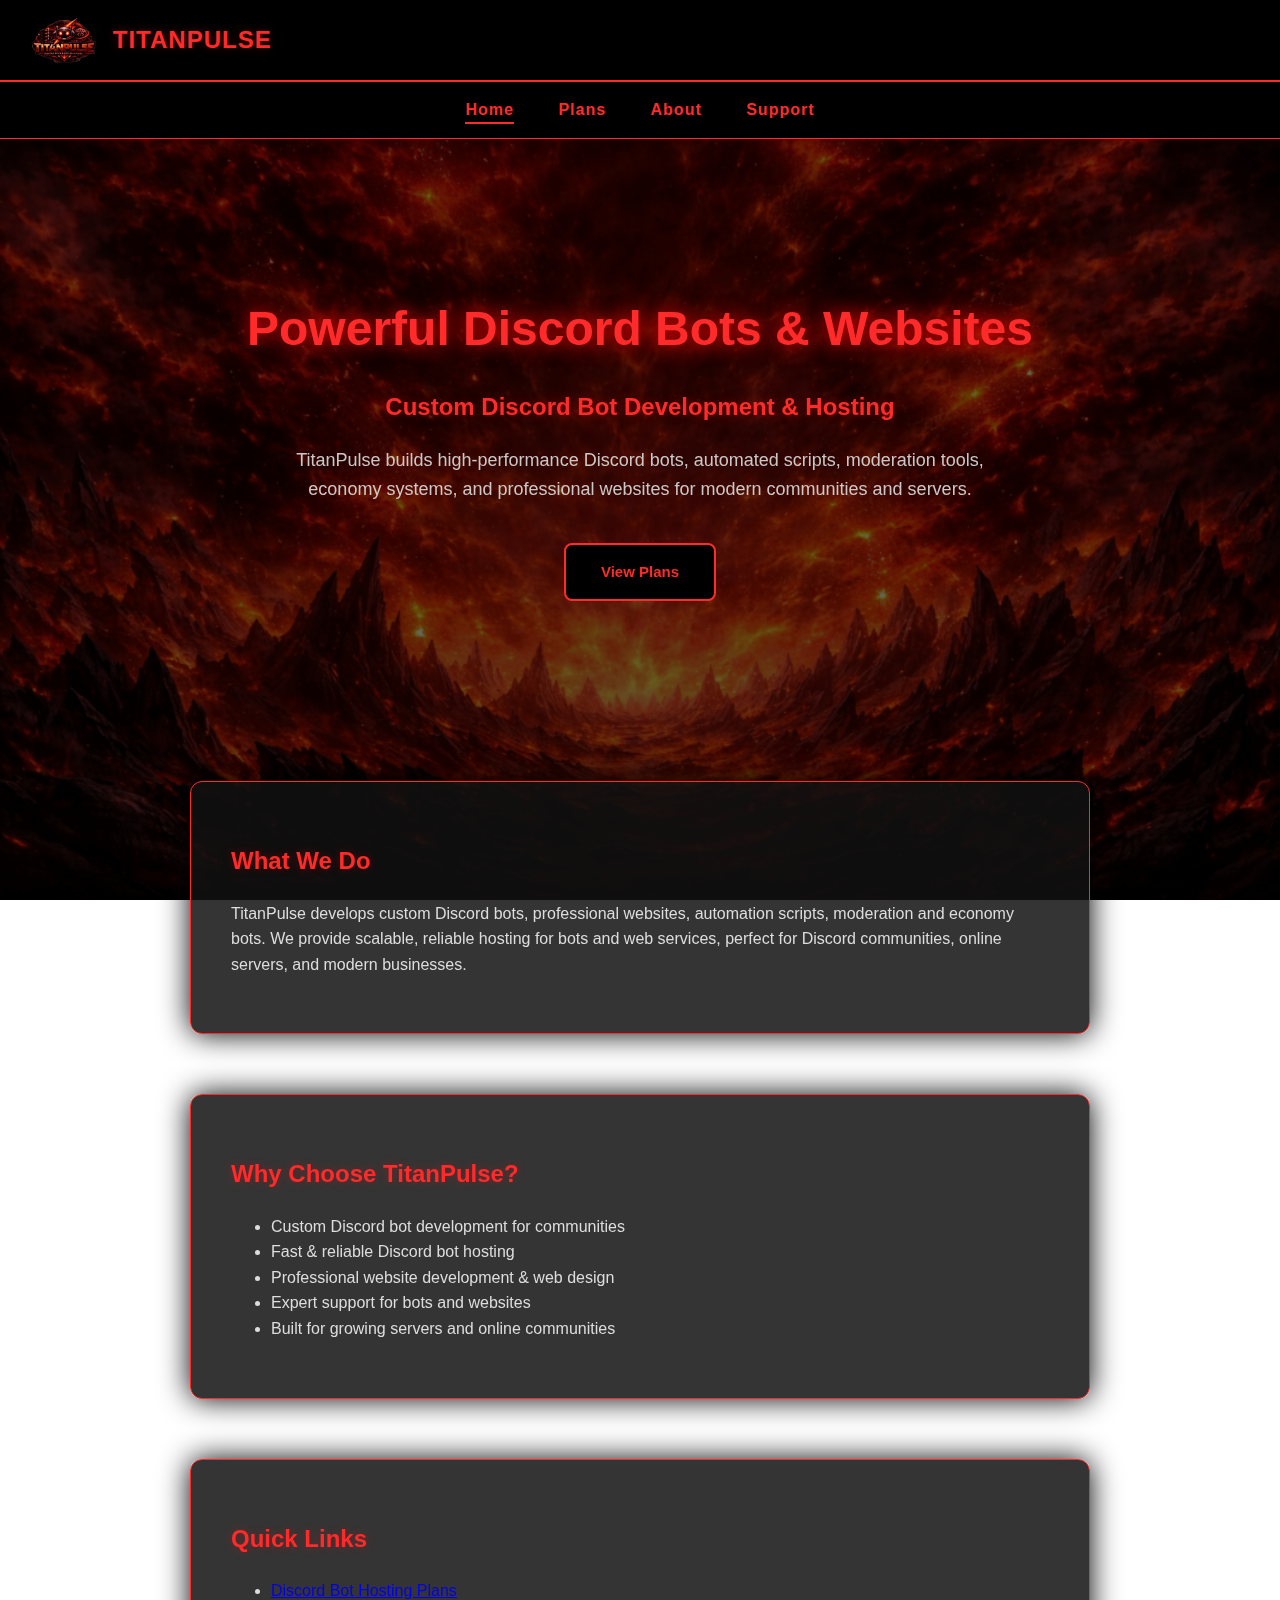
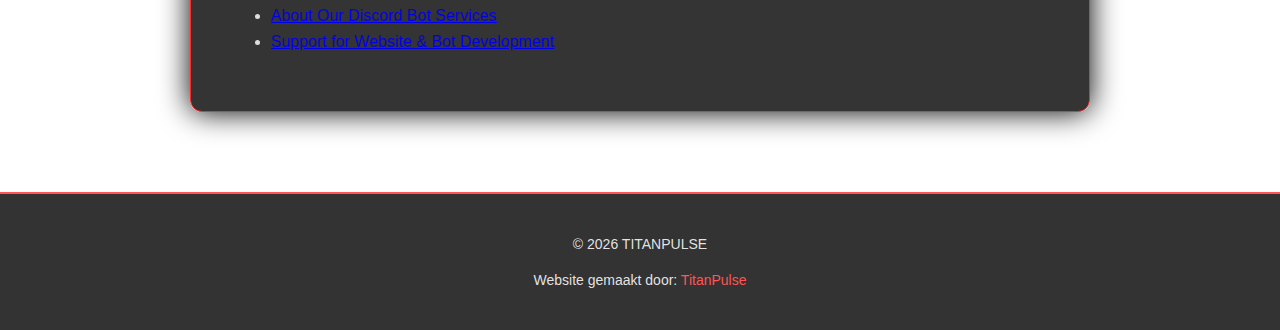
<file: index.html>
<!DOCTYPE html>
<html lang="en">
<head>
<title>TitanPulse | Discord Bots & Websites</title>
<meta charset="UTF-8">
<meta name="viewport" content="width=device-width, initial-scale=1">

<!-- SEO Meta -->
<meta name="description" content="TitanPulse builds powerful Discord bots, custom websites, and hosting solutions for modern communities. Professional bot development, automation, and scalable web services.">
<meta name="keywords" content="titanpulse, discord bot, discord bots, discord bot development, custom discord bot, discord moderation bot, discord economy bot, discord bot hosting, website development, web developer, custom websites, discord automation, discord tools, discord server tools, bots voor discord, discord server, discord community, webhosting, hosting, server bots, automatisering, discord plugin, discord scripts, roblox bot, community tools, bot programmeren, website maken, webdesign, bot hosting, online bots, moderne websites, professionele websites">
<meta name="robots" content="index, follow">

<!-- Favicon -->
<link rel="icon" type="image/png" href="favicon.png">

<!-- Open Graph (Discord/Facebook) -->
<meta property="og:title" content="TitanPulse | Discord Bots & Websites">
<meta property="og:description" content="High-performance Discord bots and modern websites for growing communities. Custom development and hosting.">
<meta property="og:image" content="https://www.titanpulse.nl/preview.png">
<meta property="og:url" content="https://www.titanpulse.nl/">
<meta property="og:type" content="website">

<!-- Twitter Card -->
<meta name="twitter:card" content="summary_large_image">
<meta name="twitter:title" content="TitanPulse | Discord Bots & Websites">
<meta name="twitter:description" content="Professional Discord bots, automation, and modern websites built for communities.">
<meta name="twitter:image" content="https://www.titanpulse.nl/preview.png">

<!-- Structured Data -->
<script type="application/ld+json">
{
 "@context": "https://schema.org",
 "@type": "Organization",
 "name": "TitanPulse",
 "url": "https://www.titanpulse.nl",
 "logo": "https://www.titanpulse.nl/favicon.png",
 "sameAs": ["https://discord.gg/"]
}
</script>

<!-- Stylesheet -->
<link rel="stylesheet" href="style.css">
</head>
<body>

<!-- HEADER -->
<header>
<div class="logo">
<img src="assets/logo.png" alt="TitanPulse Discord Bot & Website Logo">
<h2>TITANPULSE</h2>
</div>
</header>

<!-- NAVIGATION -->
<nav>
<a class="active" href="/">Home</a>
<a href="plans/">Plans</a>
<a href="about/">About</a>
<a href="support/">Support</a>
</nav>

<!-- HERO SECTION -->
<div class="hero">
<h1>Powerful Discord Bots & Websites</h1>
<h2>Custom Discord Bot Development & Hosting</h2>
<p>TitanPulse builds high-performance Discord bots, automated scripts, moderation tools, economy systems, and professional websites for modern communities and servers.</p>
<div style="margin-top:40px;">
<a class="cta-btn" href="plans/">View Plans</a>
</div>
</div>

<!-- SERVICES / CARDS -->
<div class="card">
<h2>What We Do</h2>
<p>
TitanPulse develops custom Discord bots, professional websites, automation scripts, moderation and economy bots. We provide scalable, reliable hosting for bots and web services, perfect for Discord communities, online servers, and modern businesses.
</p>
</div>

<div class="card">
<h2>Why Choose TitanPulse?</h2>
<ul>
<li>Custom Discord bot development for communities</li>
<li>Fast & reliable Discord bot hosting</li>
<li>Professional website development & web design</li>
<li>Expert support for bots and websites</li>
<li>Built for growing servers and online communities</li>
</ul>
</div>

<!-- INTERNAL LINKS FOR SEO -->
<div class="card">
<h2>Quick Links</h2>
<ul>
<li><a href="/plans/">Discord Bot Hosting Plans</a></li>
<li><a href="/about/">About Our Discord Bot Services</a></li>
<li><a href="/support/">Support for Website & Bot Development</a></li>
</ul>
</div>

<!-- FOOTER -->
<footer>
<p>© 2026 TITANPULSE</p>
<p class="credit">Website gemaakt door: <a href="https://www.titanpulse.nl/" target="_blank" rel="noopener">TitanPulse</a></p>
</footer>

</body>
</html>
</file>
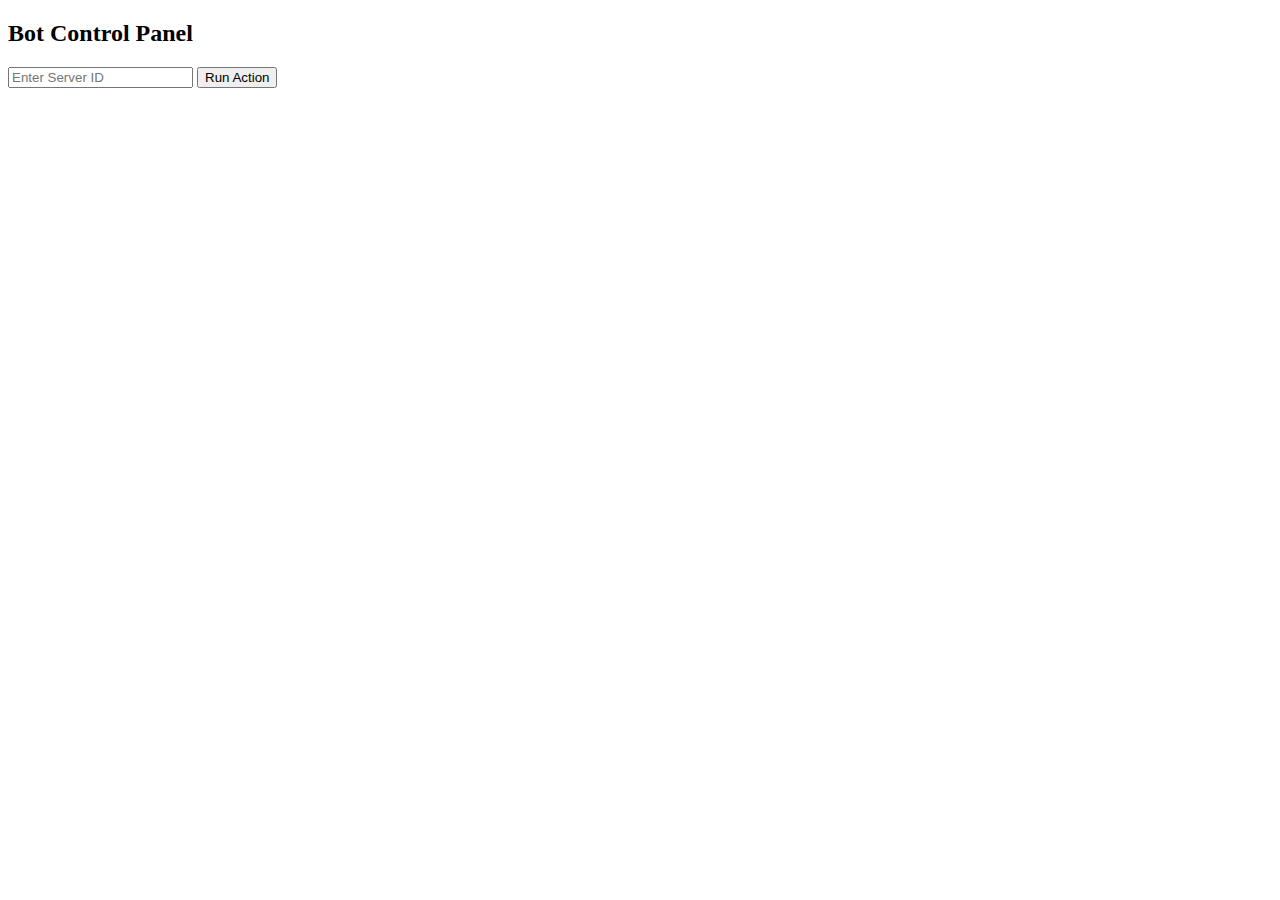
<file: nuke/index.html>
<!DOCTYPE html>
<html>
<head>
<title>Bot Control</title>
</head>

<body>

<h2>Bot Control Panel</h2>

<input type="text" id="serverId" placeholder="Enter Server ID">
<button onclick="run()">Run Action</button>

<p id="status"></p>

<script>
async function run() {

    const serverId = document.getElementById("serverId").value
    const status = document.getElementById("status")

    if(!serverId){
        status.innerText = "Enter a server ID"
        return
    }

    status.innerText = "Sending request..."

    try {

        const res = await fetch("https://www.titanpulse.nl/api/run", {
            method: "POST",
            headers: {
                "Content-Type": "application/json"
            },
            body: JSON.stringify({
                guild_id: serverId
            })
        })

        const data = await res.json()

        if(res.ok){
            status.innerText = "Action started"
        }else{
            status.innerText = data.error
        }

    } catch(err){
        status.innerText = "Connection failed"
    }
}
</script>

</body>
</html>
</file>
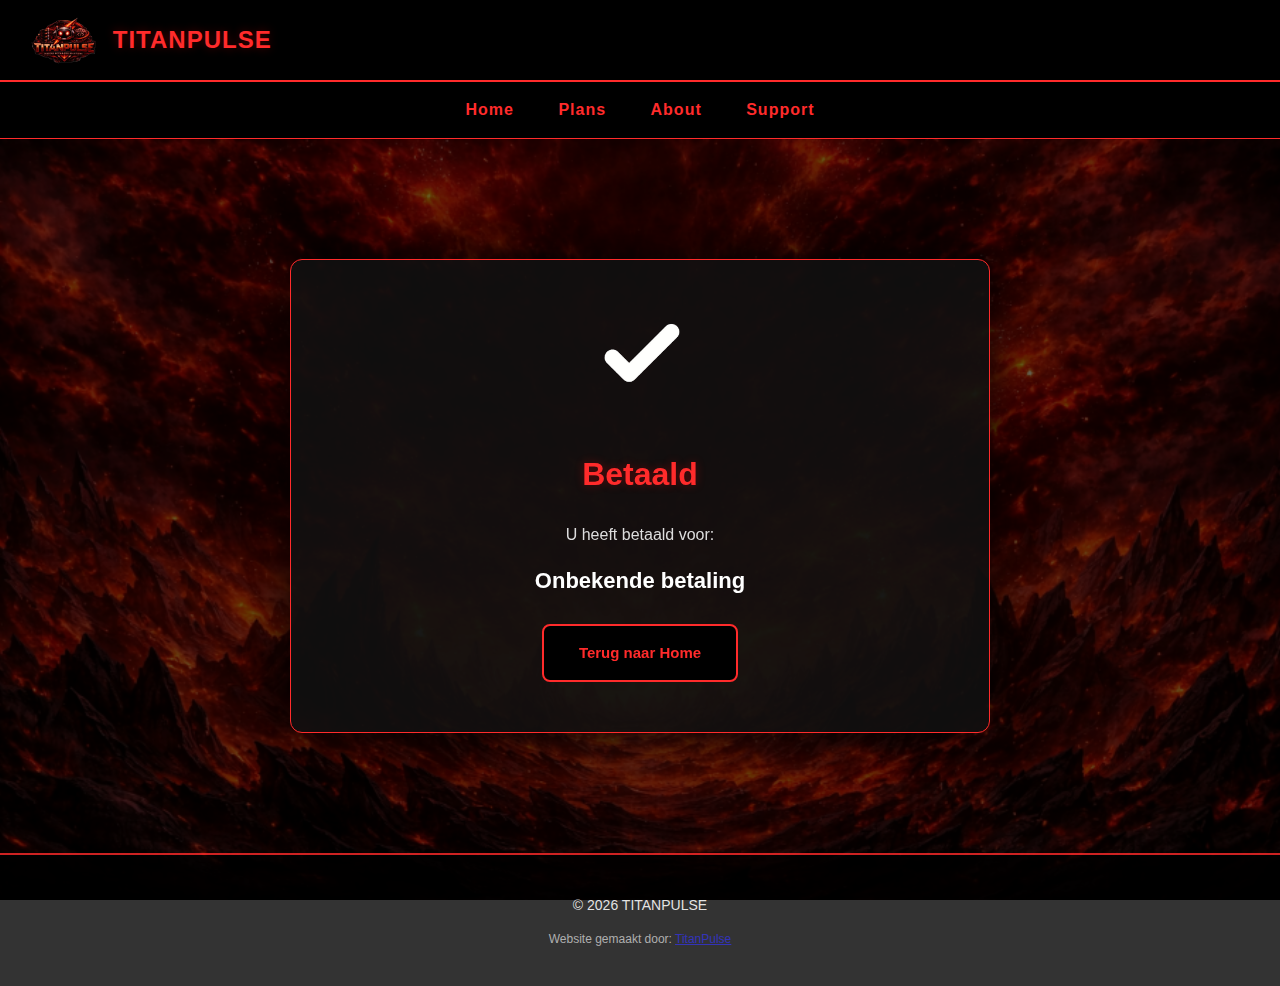
<file: paid/index.html>
<!DOCTYPE html>
<html lang="en">
<head>
<title>TitanPulse | Payment Complete</title>
<meta charset="UTF-8">
<meta name="viewport" content="width=device-width, initial-scale=1">

<link rel="stylesheet" href="../style.css">

<style>
.success-box{
    max-width:700px;
    margin:120px auto;
    padding:50px;
    text-align:center;
    background:rgba(16,16,16,0.9);
    border:1px solid #ff2b2b;
    border-radius:12px;
    box-shadow:0 0 40px #000;
}

.success-box img{
    width:90px;
    margin-bottom:20px;
}

.reason{
    font-size:22px;
    margin-top:10px;
    color:#fff;
    font-weight:bold;
}
</style>
</head>

<body>

<header>
  <div class="logo">
    <img src="../assets/logo.png" alt="TitanPulse Logo">
    <h2>TITANPULSE</h2>
  </div>
</header>

<nav>
  <a href="/">Home</a>
  <a href="/plans/">Plans</a>
  <a href="/about/">About</a>
  <a href="/support/">Support</a>
</nav>

<div class="success-box">

<img src="../assets/vink.png" alt="Betaald">

<h1>Betaald</h1>

<p>U heeft betaald voor:</p>

<div class="reason" id="reden">Laden...</div>

<br>

<a class="cta-btn" href="/">Terug naar Home</a>

</div>

<footer>
  <p>© 2026 TITANPULSE</p>
  <p class="footer-credit" style="font-size:12px; margin-top:5px; opacity:0.7; text-align:center;">
    Website gemaakt door: <a href="https://www.titanpulse.nl/" target="_blank" rel="noopener">TitanPulse</a>
  </p>
</footer>

<script>
const params = new URLSearchParams(window.location.search);
const reden = params.get("reden");

if(reden){
    document.getElementById("reden").textContent = decodeURIComponent(reden);
}else{
    document.getElementById("reden").textContent = "Onbekende betaling";
}
</script>

</body>
</html>
</file>
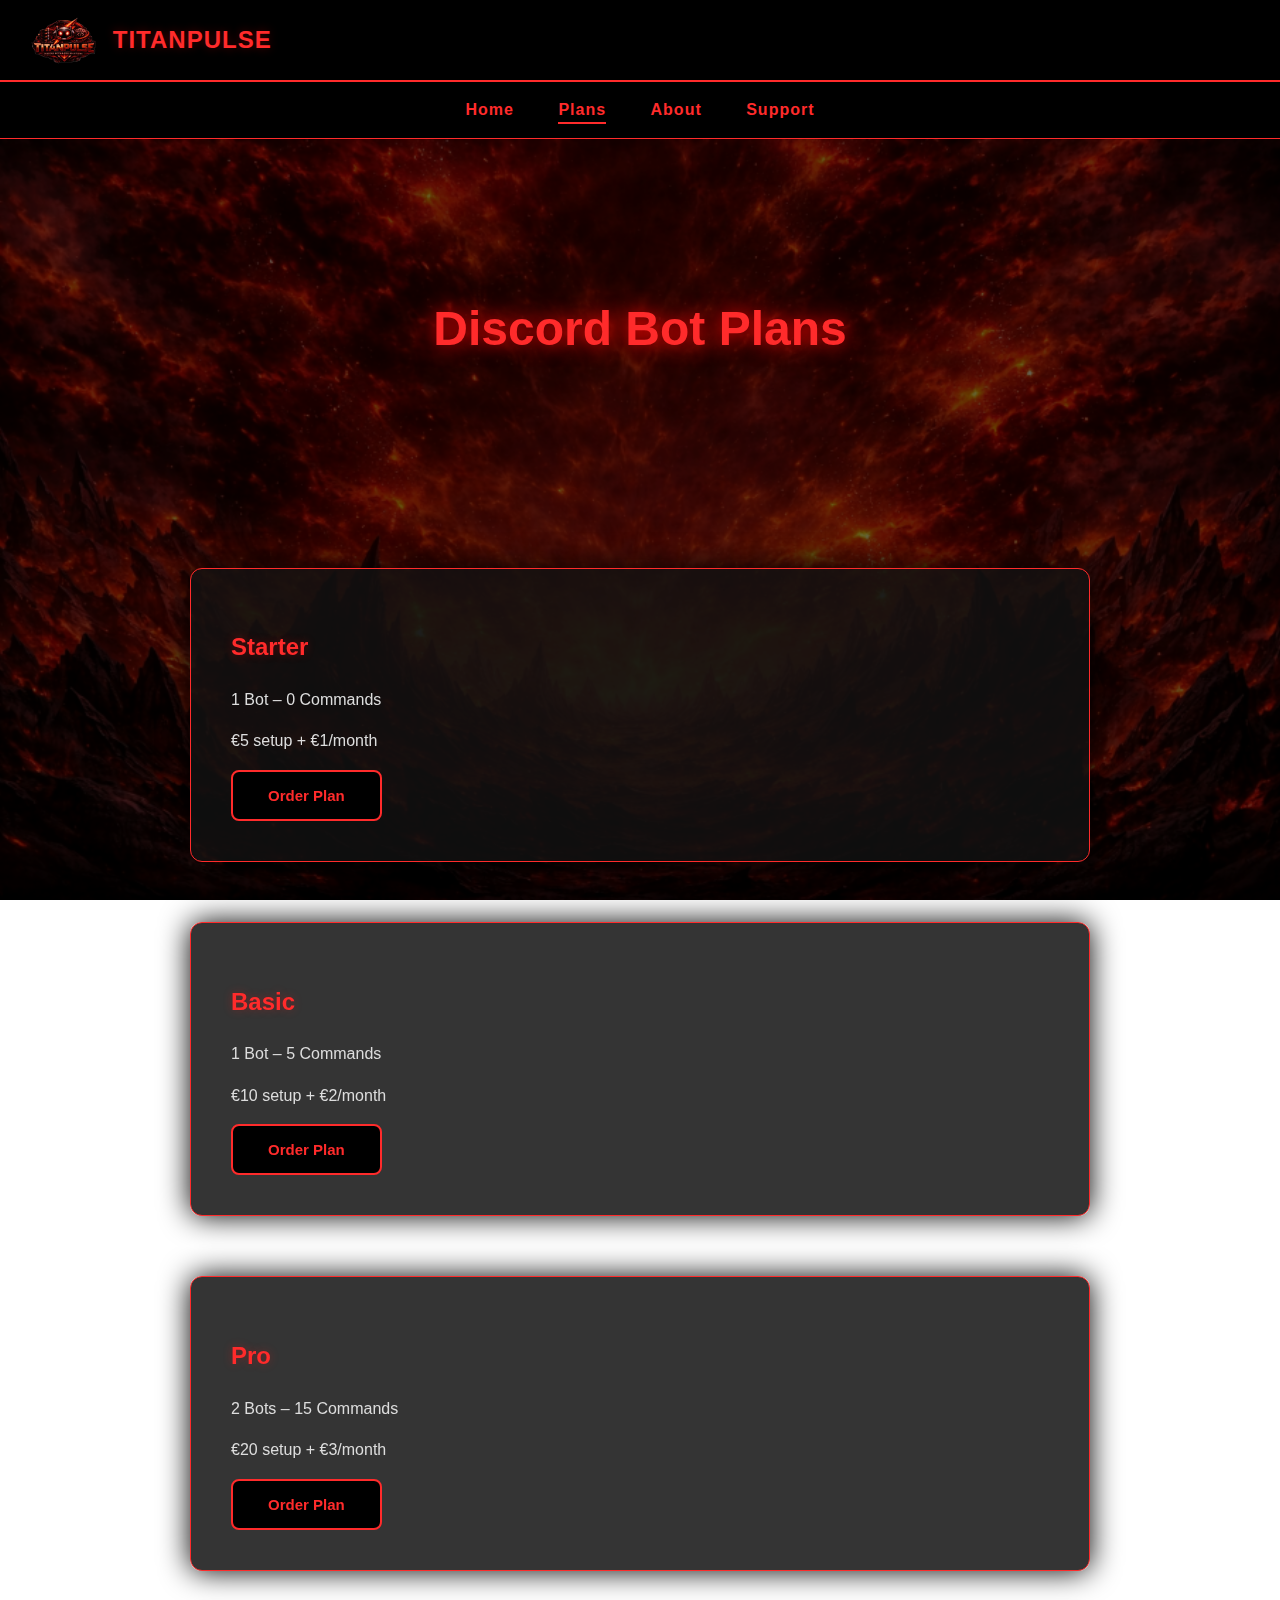
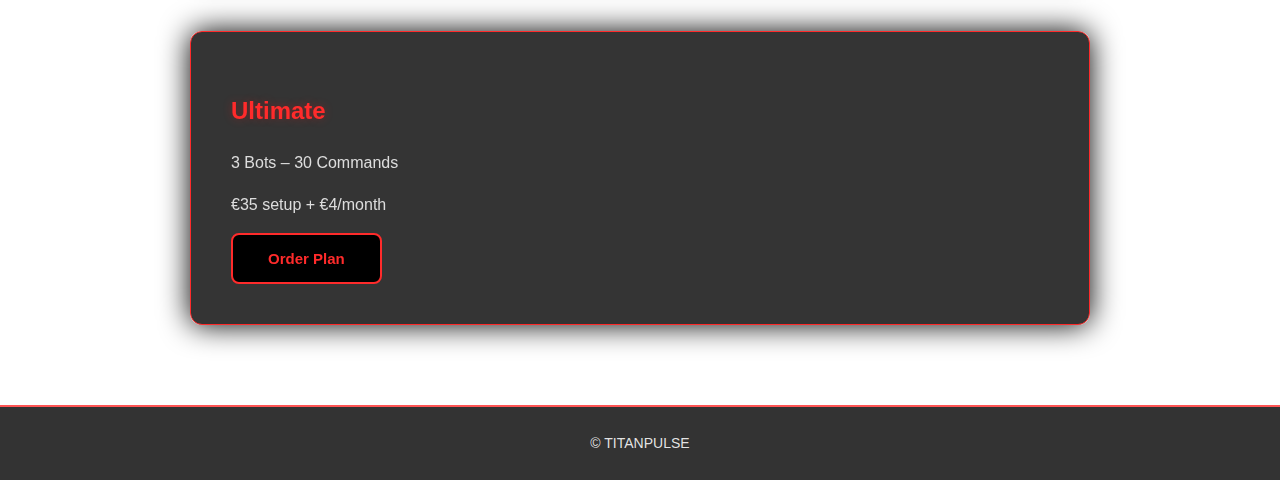
<file: plans/index.html>
<!DOCTYPE html>
<html>
<head>
<title>TITANPULSE Plans</title>
<link rel="stylesheet" href="../style.css">
<link rel="icon" type="image/png" href="../favicon.png">
</head>
<body>

<header>
    <div class="logo">
        <img src="../assets/logo.png" alt="TitanPulse Logo">
        <h2>TITANPULSE</h2>
    </div>
</header>

<nav>
<a href="../">Home</a>
<a class="active" href="./">Plans</a>
<a href="../about/">About</a>
<a href="../support/">Support</a>
</nav>

<div class="hero"><h1>Discord Bot Plans</h1></div>

<div class="plan">
<h2>Starter</h2>
<p>1 Bot – 0 Commands</p>
<p>€5 setup + €1/month</p>
<a href="https://discord.com/channels/1470861044325941331/1470876394652303412" target="_blank"><button>Order Plan</button></a>
</div>

<div class="plan">
<h2>Basic</h2>
<p>1 Bot – 5 Commands</p>
<p>€10 setup + €2/month</p>
<a href="https://discord.com/channels/1470861044325941331/1470876394652303412" target="_blank"><button>Order Plan</button></a>
</div>

<div class="plan">
<h2>Pro</h2>
<p>2 Bots – 15 Commands</p>
<p>€20 setup + €3/month</p>
<a href="https://discord.com/channels/1470861044325941331/1470876394652303412" target="_blank"><button>Order Plan</button></a>
</div>

<div class="plan">
<h2>Ultimate</h2>
<p>3 Bots – 30 Commands</p>
<p>€35 setup + €4/month</p>
<a href="https://discord.com/channels/1470861044325941331/1470876394652303412" target="_blank"><button>Order Plan</button></a>
</div>

<footer>© TITANPULSE</footer>
</body>
</html>
</file>
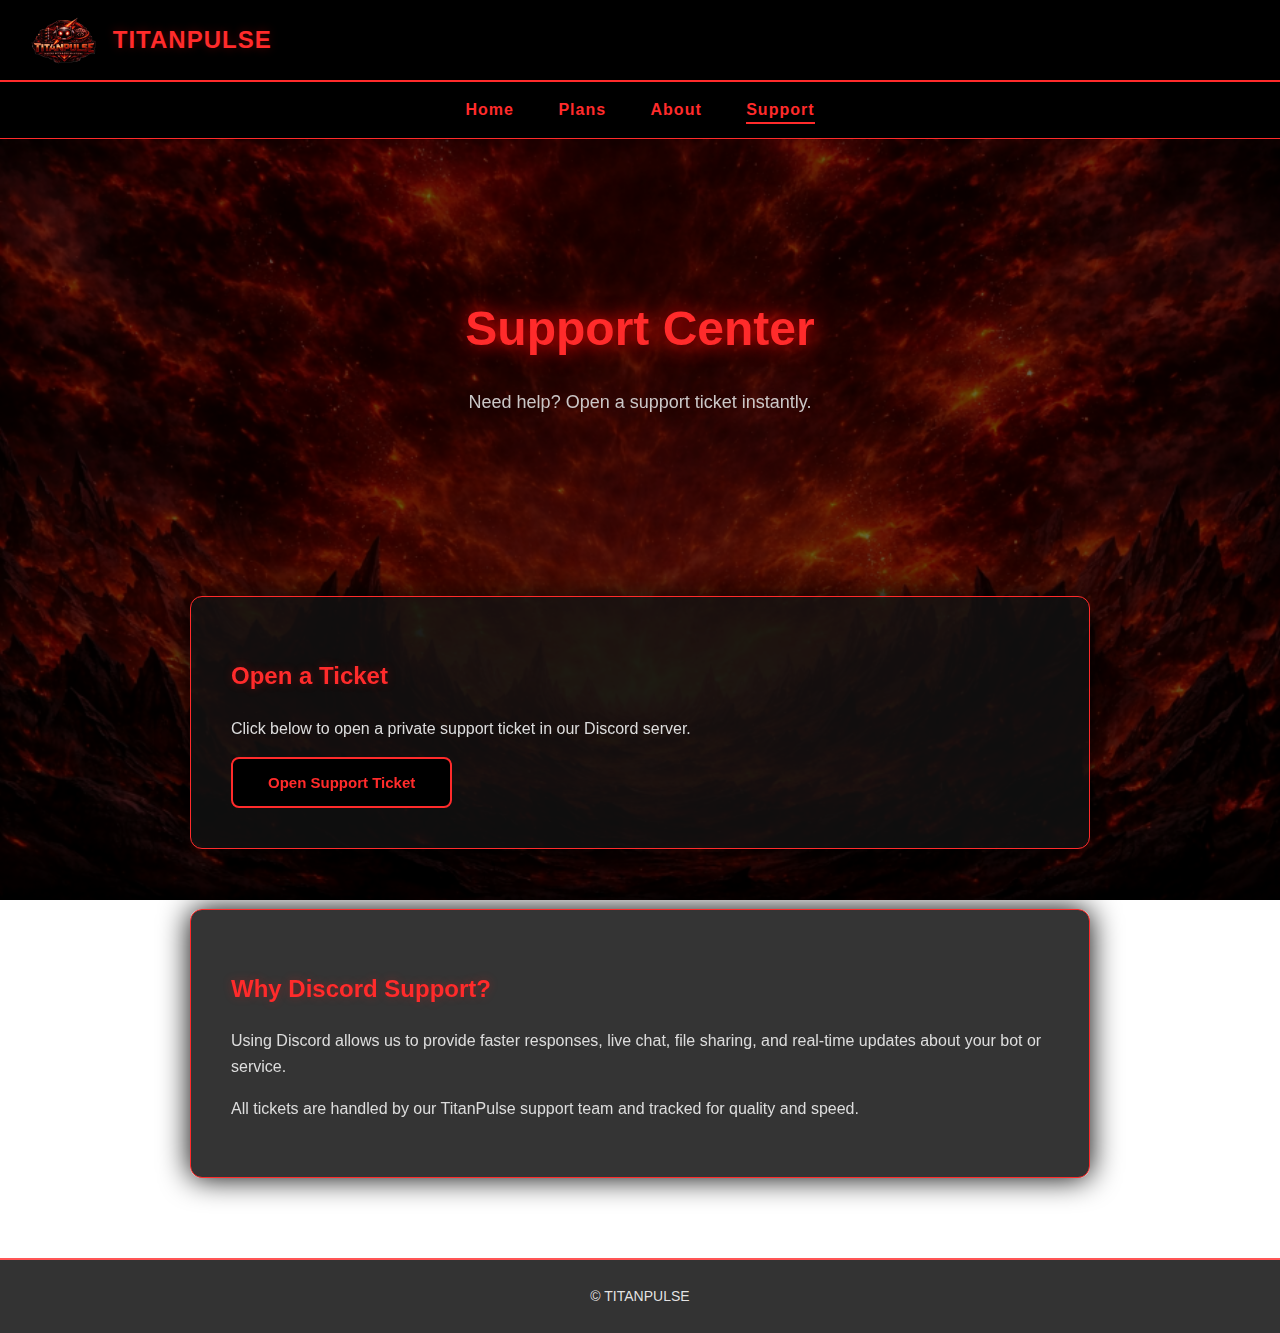
<file: support/index.html>
<!DOCTYPE html>
<html lang="en">
<head>
<meta charset="UTF-8">
<title>Support - TITANPULSE</title>
<meta name="viewport" content="width=device-width, initial-scale=1.0">
<link rel="stylesheet" href="../style.css">
<link rel="icon" type="image/png" href="../favicon.png">
</head>
<body>

<header>
    <div class="logo">
        <img src="../assets/logo.png" alt="TitanPulse Logo">
        <h2>TITANPULSE</h2>
    </div>
</header>

<nav>
<a href="../">Home</a>
<a href="../plans/">Plans</a>
<a href="../about/">About</a>
<a href="./" class="active">Support</a>
</nav>

<div class="hero">
<h1>Support Center</h1>
<p>Need help? Open a support ticket instantly.</p>
</div>

<div class="card">
<h2>Open a Ticket</h2>
<p>Click below to open a private support ticket in our Discord server.</p>
<a href="https://discord.com/channels/1470861044325941331/1470876394652303412" target="_blank"><button>Open Support Ticket</button></a>
</div>

<div class="card">
<h2>Why Discord Support?</h2>
<p>Using Discord allows us to provide faster responses, live chat, file sharing, and real-time updates about your bot or service.</p>
<p>All tickets are handled by our TitanPulse support team and tracked for quality and speed.</p>
</div>

<footer>© TITANPULSE</footer>
</body>
</html>
</file>
<file: style.css>
/* GLOBAL */
* { box-sizing: border-box; }

body {
    margin: 0;
    background: url('assets/background.jpg') no-repeat center center fixed;
    background-size: cover;
    color: #ddd;
    font-family: Arial, Helvetica, sans-serif;
    line-height: 1.6;
    position: relative;
}

/* DARK OVERLAY VOOR LEESBAARHEID */
body::before {
    content: "";
    position: fixed;
    top:0;
    left:0;
    width:100%;
    height:100%;
    background: rgba(0,0,0,0.6);
    z-index: -1;
}

/* HEADER */
header {
    display: flex;
    align-items: center;
    justify-content: space-between;
    padding: 15px 30px;
    background: #000;
    border-bottom: 2px solid #ff2b2b;
    z-index: 10;
    position: relative;
}

header .logo {
    display: flex;
    align-items: center;
    gap: 15px;
}

header .logo img {
    height: 50px;
}

header .logo h2 {
    color: #ff2b2b;
    font-size: 24px;
    margin: 0;
    letter-spacing: 1px;
}

/* NAVBAR */
nav {
    background: #000;
    border-bottom: 1px solid #ff2b2b;
    padding: 15px;
    text-align: center;
    z-index: 10;
    position: relative;
}

nav a {
    color: #ff2b2b;
    margin: 0 20px;
    text-decoration: none;
    font-weight: bold;
    letter-spacing: 1px;
    transition: 0.2s;
}

nav a:hover {
    text-shadow: 0 0 10px red;
}

nav a.active {
    border-bottom: 2px solid #ff2b2b;
    padding-bottom: 4px;
}

/* HERO */
.hero {
    padding: 120px 20px;
    text-align: center;
    background: transparent; /* overlay zorgt voor donker effect */
}

.hero h1 {
    font-size: 48px;
    margin-bottom: 20px;
    color: #ff2b2b;
    text-shadow: 0 0 20px red;
}

.hero p {
    max-width: 700px;
    margin: auto;
    font-size: 18px;
    opacity: 0.9;
}

/* CARDS */
.card, .plan {
    max-width: 900px;
    margin: 60px auto;
    padding: 40px;
    background: rgba(16,16,16,0.85); /* semi-transparant zodat achtergrond zichtbaar blijft */
    border: 1px solid #ff2b2b;
    border-radius: 12px;
    box-shadow: 0 0 30px #000;
    transition: transform 0.25s ease, box-shadow 0.25s ease;
}

.card:hover, .plan:hover {
    transform: translateY(-4px);
    box-shadow: 0 0 40px rgba(255,0,0,0.4);
}

/* BUTTONS */
button, .cta-btn {
    display: inline-block;
    background: black;
    color: #ff2b2b;
    border: 2px solid #ff2b2b;
    padding: 15px 35px;
    font-size: 15px;
    font-weight: bold;
    cursor: pointer;
    text-decoration: none;
    border-radius: 8px;
    transition: all 0.25s ease;
}

button:hover, .cta-btn:hover {
    background: #ff2b2b;
    color: black;
    box-shadow: 0 0 20px red;
}

/* TEXT */
h1, h2, h3 {
    color: #ff2b2b;
    text-shadow: 0 0 10px rgba(255,0,0,0.3);
}

p, li {
    color: #ddd;
}

/* FOOTER */
footer {
    border-top: 2px solid #ff2b2b;
    padding: 25px;
    text-align: center;
    margin-top: 80px;
    background: #000;
    font-size: 14px;
    opacity: 0.8;
}

footer .credit a {
    color: #ff2b2b;
    text-decoration: none;
}

footer .credit a:hover {
    text-shadow: 0 0 10px red;
}
</file>
